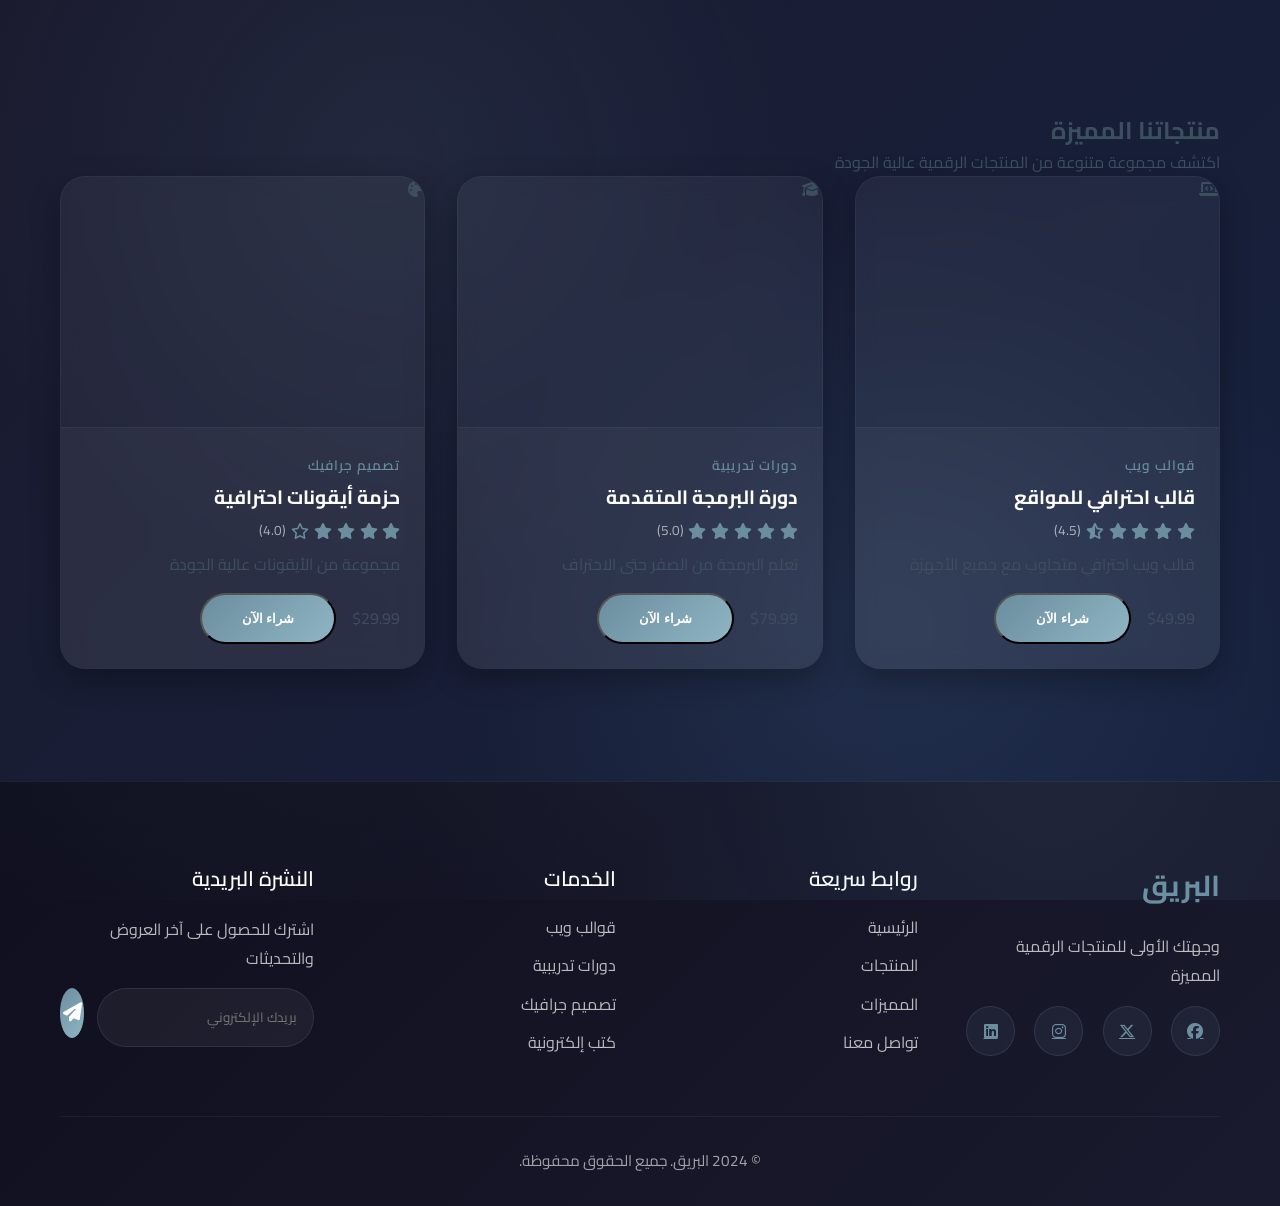
<file: products.html>
<!DOCTYPE html>
<html lang="ar" dir="rtl">
<head>
    <meta charset="UTF-8">
    <meta name="viewport" content="width=device-width, initial-scale=1.0">
    <title>المنتجات - البريق</title>
    <link rel="stylesheet" href="styles.css">
    <link href="https://fonts.googleapis.com/css2?family=Cairo:wght@300;400;600;700;800&display=swap" rel="stylesheet">
    <link rel="stylesheet" href="https://cdnjs.cloudflare.com/ajax/libs/font-awesome/6.4.0/css/all.min.css">
</head>
<body>
    <!-- سيتم تحميل الشريط العلوي تلقائياً -->

    <!-- Products Section -->
    <section class="products" id="products">
        <div class="container">
            <div class="section-header">
                <h2>منتجاتنا المميزة</h2>
                <p>اكتشف مجموعة متنوعة من المنتجات الرقمية عالية الجودة</p>
            </div>

            <div class="products-grid">
                <!-- Product 1 -->
                <div class="product-card">
                    <div class="product-image">
                        <i class="fas fa-laptop-code"></i>
                    </div>
                    <div class="product-info">
                        <span class="product-category">قوالب ويب</span>
                        <h3>قالب احترافي للمواقع</h3>
                        <div class="product-rating">
                            <i class="fas fa-star"></i>
                            <i class="fas fa-star"></i>
                            <i class="fas fa-star"></i>
                            <i class="fas fa-star"></i>
                            <i class="fas fa-star-half-alt"></i>
                            <span>(4.5)</span>
                        </div>
                        <p>قالب ويب احترافي متجاوب مع جميع الأجهزة</p>
                        <div class="product-price">
                            <span class="price">$49.99</span>
                            <button class="btn-buy">شراء الآن</button>
                        </div>
                    </div>
                </div>

                <!-- Product 2 -->
                <div class="product-card">
                    <div class="product-image">
                        <i class="fas fa-graduation-cap"></i>
                    </div>
                    <div class="product-info">
                        <span class="product-category">دورات تدريبية</span>
                        <h3>دورة البرمجة المتقدمة</h3>
                        <div class="product-rating">
                            <i class="fas fa-star"></i>
                            <i class="fas fa-star"></i>
                            <i class="fas fa-star"></i>
                            <i class="fas fa-star"></i>
                            <i class="fas fa-star"></i>
                            <span>(5.0)</span>
                        </div>
                        <p>تعلم البرمجة من الصفر حتى الاحتراف</p>
                        <div class="product-price">
                            <span class="price">$79.99</span>
                            <button class="btn-buy">شراء الآن</button>
                        </div>
                    </div>
                </div>

                <!-- Product 3 -->
                <div class="product-card">
                    <div class="product-image">
                        <i class="fas fa-palette"></i>
                    </div>
                    <div class="product-info">
                        <span class="product-category">تصميم جرافيك</span>
                        <h3>حزمة أيقونات احترافية</h3>
                        <div class="product-rating">
                            <i class="fas fa-star"></i>
                            <i class="fas fa-star"></i>
                            <i class="fas fa-star"></i>
                            <i class="fas fa-star"></i>
                            <i class="far fa-star"></i>
                            <span>(4.0)</span>
                        </div>
                        <p>مجموعة من الأيقونات عالية الجودة</p>
                        <div class="product-price">
                            <span class="price">$29.99</span>
                            <button class="btn-buy">شراء الآن</button>
                        </div>
                    </div>
                </div>
            </div>
        </div>
    </section>

    <!-- سيتم تحميل الفوتر تلقائياً -->

    <script src="script.js"></script>
    <script src="load-components.js"></script>
</body>
</html>
</file>
<file: styles.css>
/* ===== Reset & Base Styles ===== */
* {
    margin: 0;
    padding: 0;
    box-sizing: border-box;
}

:root {
    --primary-color: #6b8e9f;
    --primary-dark: #5a7b8c;
    --secondary-color: #8fb5c4;
    --text-dark: #3d4f5f;
    --text-light: rgba(255, 255, 255, 0.9);
    --bg-light: #f8fafb;
    --bg-white: #ffffff;
    --border-color: rgba(107, 142, 159, 0.15);
    --shadow: 0 2px 8px rgba(0, 0, 0, 0.06), 0 1px 3px rgba(0, 0, 0, 0.04);
    --shadow-lg: 0 8px 20px rgba(0, 0, 0, 0.08), 0 3px 8px rgba(0, 0, 0, 0.06);
    --transition: all 0.3s cubic-bezier(0.4, 0, 0.2, 1);
    --glow-color: rgba(107, 142, 159, 0.25);
    --gradient-primary: linear-gradient(135deg, #6b8e9f 0%, #8fb5c4 100%);
    --gradient-dark: linear-gradient(135deg, #f0f4f6 0%, #e8eff2 100%);
    --accent-color: #7a9eaf;
    --success-color: #5cb85c;
    --warning-color: #f0ad4e;
    --info-color: #5bc0de;
}

body {
    font-family: 'Cairo', sans-serif;
    line-height: 1.6;
    color: var(--text-dark);
    background: linear-gradient(135deg, #f5f7fa 0%, #e8f4f8 100%);
    overflow-x: hidden;
    position: relative;
}

body::before {
    content: '';
    position: fixed;
    top: 0;
    left: 0;
    width: 100%;
    height: 100%;
    background: 
        radial-gradient(circle at 20% 50%, rgba(107, 142, 159, 0.1) 0%, transparent 50%),
        radial-gradient(circle at 80% 80%, rgba(124, 185, 232, 0.1) 0%, transparent 50%);
    pointer-events: none;
    z-index: 0;
    animation: pulse-glow 8s ease-in-out infinite;
}

@keyframes pulse-glow {
    0%, 100% { opacity: 0.5; }
    50% { opacity: 1; }
}

.container {
    max-width: 1200px;
    margin: 0 auto;
    padding: 0 20px;
}

/* ===== Header & Navigation ===== */
.login-container {
    position: fixed;
    top: 20px;
    right: 20px;
    z-index: 1000;
}

.login-btn {
    display: flex;
    align-items: center;
    gap: 10px;
    color: #ffffff;
    text-decoration: none;
    font-size: 1.1rem;
    font-weight: 600;
    padding: 12px 24px;
    background: rgba(255, 255, 255, 0.1);
    border: 2px solid rgba(255, 255, 255, 0.3);
    border-radius: 30px;
    backdrop-filter: blur(10px);
    transition: all 0.3s ease;
}

.login-btn:hover {
    background: rgba(255, 255, 255, 0.2);
    border-color: #ffd700;
    transform: translateY(-2px);
    box-shadow: 0 5px 20px rgba(255, 215, 0, 0.3);
}

.login-btn i {
    font-size: 1.3rem;
}

/* ===== Sidebar Menu ===== */
.sidebar {
    position: fixed;
    top: 0;
    right: -300px;
    width: 300px;
    height: 100vh;
    background: linear-gradient(135deg, #1a1a2e 0%, #16213e 50%, #0f3460 100%);
    z-index: 1001;
    transition: right 0.4s ease;
    box-shadow: -5px 0 30px rgba(0, 0, 0, 0.5);
    padding: 20px;
}

.sidebar.active {
    right: 0;
}

.sidebar-header {
    display: flex;
    justify-content: space-between;
    align-items: center;
    padding: 20px 0;
    border-bottom: 1px solid rgba(255, 255, 255, 0.1);
    margin-bottom: 20px;
}

.sidebar-header h3 {
    color: #ffffff;
    font-size: 1.5rem;
    margin: 0;
}

.close-sidebar {
    background: none;
    border: none;
    color: #ffffff;
    font-size: 1.5rem;
    cursor: pointer;
    transition: all 0.3s ease;
}

.close-sidebar:hover {
    color: #ffd700;
    transform: rotate(90deg);
}

.sidebar-nav {
    display: flex;
    flex-direction: column;
    gap: 10px;
}

.sidebar-link {
    display: flex;
    align-items: center;
    gap: 15px;
    color: #ffffff;
    text-decoration: none;
    padding: 15px 20px;
    border-radius: 10px;
    transition: all 0.3s ease;
    font-size: 1.1rem;
}

.sidebar-link:hover,
.sidebar-link.active {
    background: rgba(255, 255, 255, 0.1);
    color: #ffd700;
    transform: translateX(-5px);
}

.sidebar-link i {
    font-size: 1.3rem;
    width: 25px;
}

.sidebar-toggle {
    position: fixed;
    top: 20px;
    left: 20px;
    background: rgba(255, 255, 255, 0.1);
    border: 2px solid rgba(255, 255, 255, 0.3);
    border-radius: 50%;
    width: 50px;
    height: 50px;
    color: #ffffff;
    font-size: 1.3rem;
    cursor: pointer;
    z-index: 1000;
    transition: all 0.3s ease;
    backdrop-filter: blur(10px);
}

.sidebar-toggle:hover {
    background: rgba(255, 255, 255, 0.2);
    border-color: #ffd700;
    transform: scale(1.1);
    box-shadow: 0 5px 20px rgba(255, 215, 0, 0.3);
}

.header {
    background: transparent;
    backdrop-filter: none;
    box-shadow: none;
    position: relative;
    top: 0;
    z-index: 1;
    padding: 2rem 0;
    border-bottom: none;
}

.navbar {
    display: flex;
    justify-content: space-between;
    align-items: center;
    padding: 0.5rem 0;
}

.logo h1 {
    font-size: 2.2rem;
    background: linear-gradient(135deg, #ffd700 0%, #ff6b6b 100%);
    -webkit-background-clip: text;
    -webkit-text-fill-color: transparent;
    background-clip: text;
    font-weight: 800;
    letter-spacing: 1px;
    animation: logo-glow 3s ease-in-out infinite;
}

@keyframes logo-glow {
    0%, 100% { filter: brightness(1); }
    50% { filter: brightness(1.3); }
}

.logo span {
    color: #ffffff;
}

.nav-menu {
    display: flex;
    list-style: none;
    gap: 2.5rem;
}

.nav-link {
    text-decoration: none;
    color: #ffffff;
    font-weight: 600;
    font-size: 1.1rem;
    transition: var(--transition);
    position: relative;
    padding: 0.5rem 0;
}

.nav-link::after {
    content: '';
    position: absolute;
    bottom: 0;
    right: 0;
    width: 0;
    height: 2px;
    background: linear-gradient(90deg, #ffd700, #ff6b6b);
    transition: var(--transition);
}

.nav-link:hover::after,
.nav-link.active::after {
    width: 100%;
}

.nav-link:hover,
.nav-link.active {
    color: #6b8e9f;
    transform: translateY(-2px);
}

.nav-icons {
    display: flex;
    align-items: center;
    gap: 1.2rem;
}

.icon-btn {
    color: #6b8e9f;
    font-size: 1.3rem;
    transition: var(--transition);
    padding: 0.6rem;
    border-radius: 50%;
    background: rgba(107, 142, 159, 0.1);
    border: 1px solid rgba(107, 142, 159, 0.2);
}

.icon-btn:hover {
    background: linear-gradient(135deg, #6b8e9f 0%, #8fb5c4 100%);
    color: #ffffff;
    transform: translateY(-3px) scale(1.1);
    box-shadow: 0 5px 20px rgba(107, 142, 159, 0.3);
}

.hamburger {
    display: none;
    flex-direction: column;
    cursor: pointer;
    gap: 6px;
    padding: 0.5rem;
}

.hamburger span {
    width: 30px;
    height: 3px;
    background: #ffffff;
    transition: var(--transition);
    border-radius: 2px;
}

/* ===== Hero Section ===== */
.hero {
    padding: 8rem 0;
    background: linear-gradient(135deg, #1a1a2e 0%, #16213e 50%, #0f3460 100%);
    color: var(--bg-white);
    position: relative;
    overflow: hidden;
}

.hero::before {
    content: '';
    position: absolute;
    top: 0;
    left: 0;
    right: 0;
    bottom: 0;
    background: url('data:image/svg+xml,<svg xmlns="http://www.w3.org/2000/svg" viewBox="0 0 100 100"><circle cx="50" cy="50" r="1" fill="rgba(255,215,0,0.15)"/></svg>');
    background-size: 50px 50px;
    opacity: 0.4;
    animation: dots-move 20s linear infinite;
}

@keyframes dots-move {
    0% { transform: translateY(0); }
    100% { transform: translateY(-50px); }
}

.hero::after {
    content: '';
    position: absolute;
    top: -50%;
    left: -50%;
    width: 200%;
    height: 200%;
    background: radial-gradient(circle, rgba(107, 142, 159, 0.1) 0%, transparent 50%);
    animation: rotate-glow 15s linear infinite;
}

@keyframes rotate-glow {
    0% { transform: rotate(0deg); }
    100% { transform: rotate(360deg); }
}

.hero .container {
    display: grid;
    grid-template-columns: 1fr;
    gap: 4rem;
    align-items: center;
    position: relative;
    z-index: 1;
    text-align: center;
}

.hero-animation {
    position: absolute;
    top: 0;
    left: 0;
    width: 100%;
    height: 100%;
    overflow: hidden;
    z-index: 0;
}

.floating-shape {
    position: absolute;
    border-radius: 50%;
    opacity: 0.1;
    animation: float 20s infinite ease-in-out;
}

.shape-1 {
    width: 300px;
    height: 300px;
    background: linear-gradient(135deg, #ffd700, #ff6b6b);
    top: 10%;
    left: 10%;
    animation-delay: 0s;
}

.shape-2 {
    width: 200px;
    height: 200px;
    background: linear-gradient(135deg, #ff6b6b, #ffd700);
    top: 60%;
    right: 10%;
    animation-delay: -5s;
}

.shape-3 {
    width: 150px;
    height: 150px;
    background: linear-gradient(135deg, #ffd700, #ff6b6b);
    bottom: 20%;
    left: 20%;
    animation-delay: -10s;
}

.shape-4 {
    width: 250px;
    height: 250px;
    background: linear-gradient(135deg, #ff6b6b, #ffd700);
    top: 30%;
    right: 30%;
    animation-delay: -15s;
}

.shape-5 {
    width: 180px;
    height: 180px;
    background: linear-gradient(135deg, #ffd700, #ff6b6b);
    bottom: 10%;
    right: 20%;
    animation-delay: -8s;
}

@keyframes float {
    0%, 100% {
        transform: translateY(0) rotate(0deg);
        opacity: 0.1;
    }
    25% {
        transform: translateY(-30px) rotate(90deg);
        opacity: 0.2;
    }
    50% {
        transform: translateY(-60px) rotate(180deg);
        opacity: 0.1;
    }
    75% {
        transform: translateY(-30px) rotate(270deg);
        opacity: 0.2;
    }
}

.digital-icon {
    position: absolute;
    font-size: 3rem;
    color: rgba(107, 142, 159, 0.15);
    animation: icon-float 15s infinite ease-in-out;
    z-index: 0;
}

.icon-1 {
    top: 15%;
    left: 5%;
    animation-delay: 0s;
}

.icon-2 {
    top: 25%;
    right: 8%;
    animation-delay: -3s;
}

.icon-3 {
    bottom: 30%;
    left: 8%;
    animation-delay: -6s;
}

.icon-4 {
    bottom: 20%;
    right: 5%;
    animation-delay: -9s;
}

.icon-5 {
    top: 50%;
    left: 50%;
    transform: translate(-50%, -50%);
    animation-delay: -12s;
}

@keyframes icon-float {
    0%, 100% {
        transform: translateY(0) scale(1);
        opacity: 0.15;
    }
    25% {
        transform: translateY(-20px) scale(1.1);
        opacity: 0.25;
    }
    50% {
        transform: translateY(-40px) scale(1);
        opacity: 0.15;
    }
    75% {
        transform: translateY(-20px) scale(1.1);
        opacity: 0.25;
    }
}

.hero-content h1 {
    font-size: 4.5rem;
    margin-bottom: 1.5rem;
    line-height: 1.2;
    font-weight: 800;
    background: linear-gradient(135deg, #ffd700 0%, #ff6b6b 100%);
    -webkit-background-clip: text;
    -webkit-text-fill-color: transparent;
    background-clip: text;
    animation: text-glow 3s ease-in-out infinite;
    text-align: center;
}

@keyframes text-glow {
    0%, 100% { filter: brightness(1); }
    50% { filter: brightness(1.2); }
}

.hero-content p {
    font-size: 1.5rem;
    margin: 0 auto 2.5rem;
    opacity: 0.9;
    line-height: 1.8;
    animation: fade-in-up 1s ease-out 0.3s both;
    max-width: 800px;
}

@keyframes fade-in-up {
    from {
        opacity: 0;
        transform: translateY(20px);
    }
    to {
        opacity: 0.9;
        transform: translateY(0);
    }
}

.hero-buttons {
    display: flex;
    gap: 1.5rem;
    animation: fade-in-up 1s ease-out 0.6s both;
    justify-content: center;
}

.btn {
    padding: 1.2rem 3rem;
    border-radius: 50px;
    text-decoration: none;
    font-weight: 700;
    transition: var(--transition);
    display: inline-block;
    cursor: pointer;
    border: none;
    font-size: 1.2rem;
    letter-spacing: 0.5px;
    position: relative;
    overflow: hidden;
}

.btn::before {
    content: '';
    position: absolute;
    top: 50%;
    left: 50%;
    width: 0;
    height: 0;
    border-radius: 50%;
    background: rgba(255, 255, 255, 0.3);
    transform: translate(-50%, -50%);
    transition: width 0.6s, height 0.6s;
}

.btn:hover::before {
    width: 300px;
    height: 300px;
}

.btn-primary {
    background: linear-gradient(135deg, #6b8e9f 0%, #8fb5c4 100%);
    color: #ffffff;
    box-shadow: 0 4px 15px rgba(107, 142, 159, 0.3);
    animation: pulse-shadow 2s ease-in-out infinite;
}

@keyframes pulse-shadow {
    0%, 100% { box-shadow: 0 4px 15px rgba(107, 142, 159, 0.3); }
    50% { box-shadow: 0 6px 25px rgba(107, 142, 159, 0.5); }
}

.btn-primary:hover {
    transform: translateY(-3px);
    box-shadow: 0 6px 20px rgba(107, 142, 159, 0.4);
}

.btn-secondary {
    background: transparent;
    color: #6b8e9f;
    border: 2px solid #6b8e9f;
}

.btn-secondary:hover {
    background: rgba(107, 142, 159, 0.1);
    transform: translateY(-3px);
}

.hero-image {
    display: none;
}

/* ===== Features Section ===== */
.features {
    padding: 5rem 0;
    background: var(--bg-white);
}

.section-title {
    text-align: center;
    font-size: 2.5rem;
    margin-bottom: 3rem;
    color: var(--text-dark);
}

.features-grid {
    display: grid;
    grid-template-columns: repeat(auto-fit, minmax(250px, 1fr));
    gap: 2rem;
}

.feature-card {
    padding: 2rem;
    text-align: center;
    border-radius: 15px;
    background: var(--bg-light);
    transition: var(--transition);
}

.feature-card:hover {
    transform: translateY(-10px);
    box-shadow: var(--shadow-lg);
}

.feature-icon {
    width: 70px;
    height: 70px;
    margin: 0 auto 1.5rem;
    background: var(--primary-color);
    border-radius: 50%;
    display: flex;
    align-items: center;
    justify-content: center;
    color: var(--bg-white);
    font-size: 1.8rem;
}

.feature-card h3 {
    margin-bottom: 1rem;
    color: var(--text-dark);
}

.feature-card p {
    color: var(--text-light);
}

/* ===== Products Section ===== */
.products {
    padding: 7rem 0;
    background: linear-gradient(135deg, #1a1a2e 0%, #16213e 100%);
    position: relative;
    overflow: hidden;
}

.products::before {
    content: '';
    position: absolute;
    top: 0;
    left: 0;
    right: 0;
    bottom: 0;
    background: 
        radial-gradient(circle at 30% 20%, rgba(107, 142, 159, 0.1) 0%, transparent 40%),
        radial-gradient(circle at 70% 80%, rgba(124, 185, 232, 0.1) 0%, transparent 40%);
    animation: products-glow 8s ease-in-out infinite alternate;
}

@keyframes products-glow {
    0% { opacity: 0.5; }
    100% { opacity: 1; }
}

.products-grid {
    display: grid;
    grid-template-columns: repeat(auto-fit, minmax(280px, 1fr));
    gap: 2rem;
    max-width: 1400px;
    margin: 0 auto;
    position: relative;
    z-index: 1;
}

.product-card {
    background: rgba(255, 255, 255, 0.05);
    border-radius: 25px;
    overflow: hidden;
    box-shadow: 0 10px 30px rgba(0, 0, 0, 0.3);
    transition: var(--transition);
    border: 1px solid rgba(107, 142, 159, 0.1);
    backdrop-filter: blur(10px);
    animation: card-appear 0.6s ease-out both;
}

@keyframes card-appear {
    from {
        opacity: 0;
        transform: translateY(30px);
    }
    to {
        opacity: 1;
        transform: translateY(0);
    }
}

.product-card:hover {
    transform: translateY(-15px) scale(1.02);
    box-shadow: 0 25px 50px rgba(0, 0, 0, 0.5);
    border-color: rgba(107, 142, 159, 0.4);
}

.product-card:nth-child(1) { animation-delay: 0.1s; }
.product-card:nth-child(2) { animation-delay: 0.2s; }

.product-image {
    position: relative;
    overflow: hidden;
    height: 250px;
}

.product-image img {
    width: 100%;
    height: 100%;
    object-fit: cover;
    transition: var(--transition);
}

.product-link {
    display: block;
    width: 100%;
    height: 100%;
}

.product-link img {
    display: block;
    width: 100%;
    height: 100%;
}

.product-card:hover .product-image img {
    transform: scale(1.15) rotate(2deg);
}

.product-overlay {
    position: absolute;
    top: 0;
    left: 0;
    right: 0;
    bottom: 0;
    background: linear-gradient(135deg, rgba(26, 26, 46, 0.95) 0%, rgba(22, 33, 62, 0.95) 100%);
    display: flex;
    align-items: center;
    justify-content: center;
    opacity: 0;
    transition: var(--transition);
    backdrop-filter: blur(5px);
}

.product-card:hover .product-overlay {
    opacity: 1;
}

.btn-buy {
    background: linear-gradient(135deg, #6b8e9f 0%, #8fb5c4 100%);
    color: #ffffff;
    padding: 1rem 2.5rem;
    border-radius: 30px;
    text-decoration: none;
    font-weight: 700;
    transition: var(--transition);
    display: inline-flex;
    align-items: center;
    gap: 0.5rem;
    position: relative;
    overflow: hidden;
}

.btn-buy::before {
    content: '';
    position: absolute;
    top: 50%;
    left: 50%;
    width: 0;
    height: 0;
    border-radius: 50%;
    background: rgba(255, 255, 255, 0.3);
    transform: translate(-50%, -50%);
    transition: width 0.6s, height 0.6s;
}

.btn-buy:hover::before {
    width: 300px;
    height: 300px;
}

.btn-buy:hover {
    transform: scale(1.1);
    box-shadow: 0 10px 30px rgba(107, 142, 159, 0.5);
}
    gap: 0.8rem;
    font-size: 1.1rem;
    letter-spacing: 0.5px;
    box-shadow: 0 4px 15px rgba(107, 142, 159, 0.3);
}

.btn-buy:hover {
    transform: translateY(-3px) scale(1.05);
    box-shadow: 0 6px 20px rgba(107, 142, 159, 0.4);
}

.btn-cart {
    background: var(--bg-white);
    color: var(--primary-color);
    padding: 0.8rem 1.5rem;
    border-radius: 25px;
    border: none;
    cursor: pointer;
    font-weight: 600;
    transition: var(--transition);
}

.btn-cart:hover {
    background: var(--primary-color);
    color: var(--bg-white);
}

.product-info {
    padding: 1.5rem;
    background: rgba(255, 255, 255, 0.03);
    border-top: 1px solid rgba(107, 142, 159, 0.1);
}

.product-category {
    color: #6b8e9f;
    font-size: 0.85rem;
    font-weight: 600;
    text-transform: uppercase;
    letter-spacing: 1px;
    margin-bottom: 0.6rem;
}

.product-info h3 {
    margin: 0.4rem 0;
    font-size: 1.2rem;
    color: #ffffff;
    font-weight: 700;
    line-height: 1.4;
}

.product-description {
    color: rgba(255, 255, 255, 0.7);
    font-size: 0.9rem;
    margin: 0.6rem 0;
    line-height: 1.5;
}

.product-rating {
    display: flex;
    align-items: center;
    gap: 0.3rem;
    margin: 0.6rem 0;
    color: #6b8e9f;
}

.product-rating span {
    color: rgba(255, 255, 255, 0.6);
    font-size: 0.85rem;
}

.product-price {
    display: flex;
    align-items: center;
    gap: 1rem;
    margin-top: 1rem;
}

.current-price {
    font-size: 1.5rem;
    font-weight: 800;
    background: linear-gradient(135deg, #ffd700 0%, #ff6b6b 100%);
    -webkit-background-clip: text;
    -webkit-text-fill-color: transparent;
    background-clip: text;
    font-weight: 700;
    color: var(--primary-color);
}

.old-price {
    text-decoration: line-through;
    color: var(--text-light);
}

/* ===== Contact Section ===== */
.contact {
    padding: 2rem 0;
    margin-top: 1.5rem;
    background: linear-gradient(135deg, #f0f4f6 0%, #e8eff2 100%);
}

.contact-content {
    display: flex;
    justify-content: flex-start;
    align-items: center;
    direction: rtl;
}

.contact-info {
    display: flex;
    flex-direction: column;
    gap: 0.8rem;
    width: 100%;
    max-width: 280px;
    margin-right: 2rem;
}

.info-item {
    display: flex;
    align-items: center;
    gap: 0.8rem;
    padding: 0.6rem 0.8rem;
    background: rgba(255, 255, 255, 0.5);
    border-radius: 8px;
    transition: var(--transition);
    border: 1px solid rgba(107, 142, 159, 0.1);
    backdrop-filter: blur(10px);
}

.info-item:hover {
    transform: translateY(-3px);
    box-shadow: 0 4px 12px rgba(0, 0, 0, 0.08);
    border-color: rgba(107, 142, 159, 0.2);
}

.info-item i {
    font-size: 1.4rem;
    color: #6b8e9f;
    background: linear-gradient(135deg, rgba(107, 142, 159, 0.08) 0%, rgba(124, 185, 232, 0.08) 100%);
    padding: 0.5rem;
    border-radius: 6px;
}

.info-item h4 {
    margin-bottom: 0.3rem;
    color: #3d4f5f;
    font-weight: 500;
    font-size: 0.9rem;
}

.info-item p {
    color: #5a6b7a;
    font-size: 0.85rem;
    line-height: 1.4;
}

.info-item p a {
    color: #6b8e9f;
    text-decoration: none;
    transition: var(--transition);
}

.info-item p a:hover {
    color: #8fb5c4;
    text-decoration: underline;
}

/* ===== Footer ===== */
.footer {
    background: linear-gradient(135deg, #0f0f1e 0%, #1a1a2e 100%);
    color: var(--bg-white);
    padding: 5rem 0 0;
    border-top: 1px solid rgba(107, 142, 159, 0.1);
}

.footer-content {
    display: grid;
    grid-template-columns: repeat(auto-fit, minmax(250px, 1fr));
    gap: 3rem;
    margin-bottom: 3rem;
}

.footer-section h3 {
    font-size: 1.8rem;
    margin-bottom: 1.5rem;
    color: #6b8e9f;
    font-weight: 700;
}

.footer-section h4 {
    font-size: 1.3rem;
    margin-bottom: 1.2rem;
    color: #ffffff;
    font-weight: 600;
}

.footer-section p {
    color: rgba(255, 255, 255, 0.7);
    margin-bottom: 1rem;
    line-height: 1.8;
}

.social-links {
    display: flex;
    gap: 1.2rem;
}

.social-links a {
    width: 50px;
    height: 50px;
    background: rgba(107, 142, 159, 0.1);
    display: flex;
    align-items: center;
    justify-content: center;
    border-radius: 50%;
    color: #6b8e9f;
    transition: var(--transition);
    border: 1px solid rgba(107, 142, 159, 0.2);
}

.social-links a:hover {
    background: linear-gradient(135deg, #6b8e9f 0%, #8fb5c4 100%);
    color: #ffffff;
    transform: translateY(-5px) scale(1.1);
    box-shadow: 0 5px 15px rgba(107, 142, 159, 0.3);
}

.footer-section ul {
    list-style: none;
}

.footer-section ul li {
    margin-bottom: 0.8rem;
}

.footer-section ul a {
    color: rgba(255, 255, 255, 0.7);
    text-decoration: none;
    transition: var(--transition);
    font-size: 1rem;
}

.footer-section ul a:hover {
    color: #6b8e9f;
    transform: translateX(5px);
}

.newsletter-form {
    display: flex;
    gap: 0.8rem;
}

.newsletter-form input {
    flex: 1;
    padding: 1rem;
    border: 1px solid rgba(107, 142, 159, 0.2);
    border-radius: 30px;
    font-family: 'Cairo', sans-serif;
    background: rgba(255, 255, 255, 0.05);
    color: #ffffff;
    transition: var(--transition);
}

.newsletter-form input:focus {
    outline: none;
    border-color: #ffd700;
    background: rgba(255, 255, 255, 0.1);
}

.newsletter-form button {
    width: 50px;
    height: 50px;
    border: none;
    border-radius: 50%;
    background: linear-gradient(135deg, #6b8e9f 0%, #8fb5c4 100%);
    color: #ffffff;
    cursor: pointer;
    transition: var(--transition);
    font-size: 1.2rem;
}

.newsletter-form button:hover {
    transform: translateY(-3px) scale(1.1);
    box-shadow: 0 5px 15px rgba(107, 142, 159, 0.3);
}

.footer-bottom {
    text-align: center;
    padding: 2rem 0;
    border-top: 1px solid rgba(107, 142, 159, 0.1);
    color: rgba(255, 255, 255, 0.6);
    font-size: 0.95rem;
}

/* ===== Responsive Design ===== */
@media (max-width: 768px) {
    .nav-menu {
        position: fixed;
        top: 70px;
        right: -100%;
        width: 100%;
        height: calc(100vh - 70px);
        background: var(--bg-white);
        flex-direction: column;
        align-items: center;
        justify-content: center;
        transition: var(--transition);
    }

    .nav-menu.active {
        right: 0;
    }

    .hamburger {
        display: flex;
    }

    .hamburger.active span:nth-child(1) {
        transform: rotate(45deg) translate(5px, 5px);
    }

    .hamburger.active span:nth-child(2) {
        opacity: 0;
    }

    .hamburger.active span:nth-child(3) {
        transform: rotate(-45deg) translate(7px, -6px);
    }

    .hero .container {
        grid-template-columns: 1fr;
        text-align: center;
    }

    .hero-buttons {
        justify-content: center;
    }

    .contact-content {
        grid-template-columns: 1fr;
    }

    .hero-content h1 {
        font-size: 2rem;
    }

    .section-title {
        font-size: 2rem;
    }
}

/* ===== Animations ===== */
@keyframes fadeInUp {
    from {
        opacity: 0;
        transform: translateY(30px);
    }
    to {
        opacity: 1;
        transform: translateY(0);
    }
}

.feature-card,
.product-card {
    animation: fadeInUp 0.6s ease forwards;
}

.feature-card:nth-child(2) {
    animation-delay: 0.2s;
}

.feature-card:nth-child(3) {
    animation-delay: 0.4s;
}

.feature-card:nth-child(4) {
    animation-delay: 0.6s;
}
</file>
